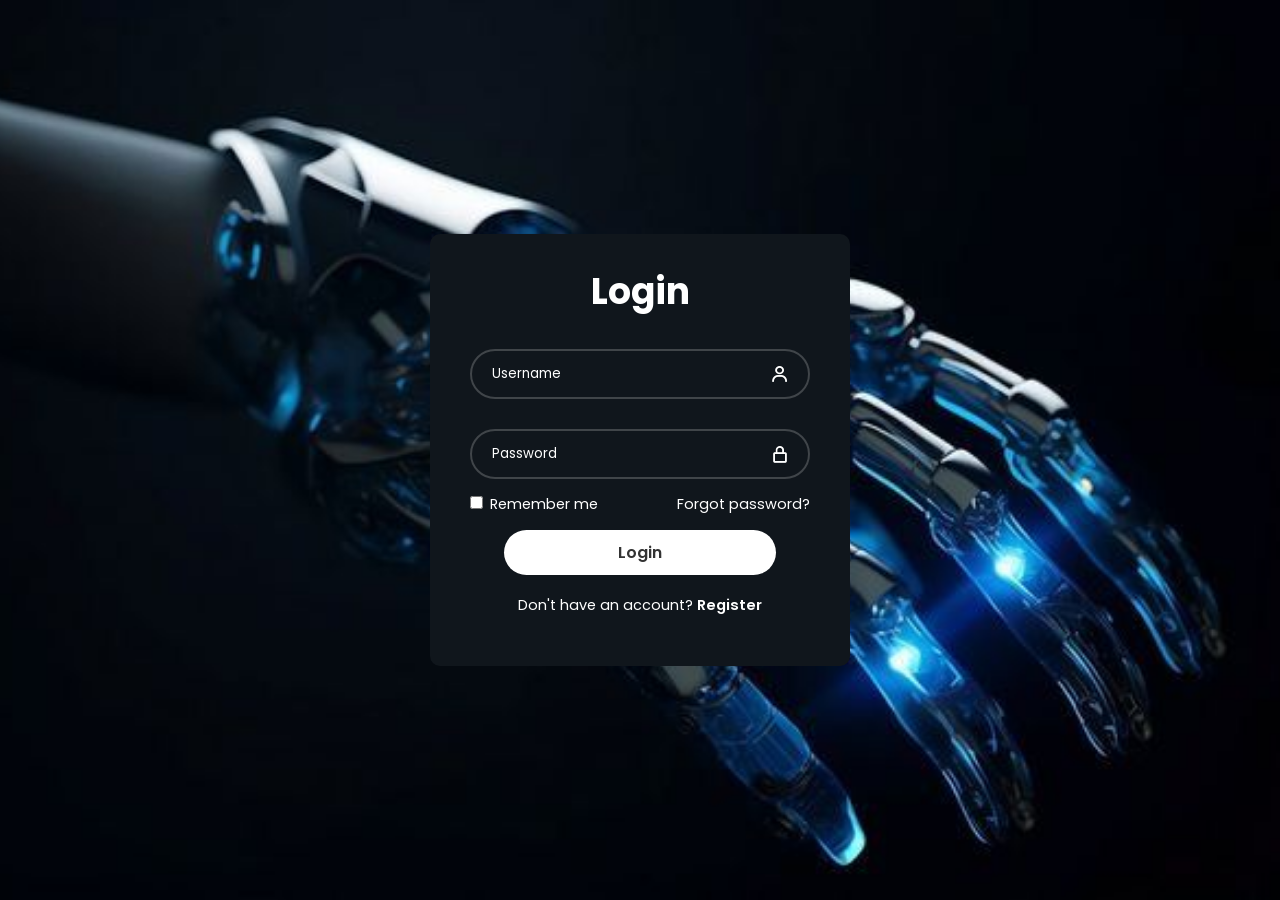
<file: index.html>
<!DOCTYPE html>
<html lang="ar">
<head>
    <title>Login Form</title>
    <link rel="stylesheet" href="style.css">
    <link href='https://unpkg.com/boxicons@2.1.4/css/boxicons.min.css' rel='stylesheet'>
</head>
<body>

    <div class="wrapper">
        <form action="robotics.html">
            <h1>Login</h1>

            <div class="input-box">
                <input type="text" placeholder="Username" required>
                <i class='bx bx-user'></i>
            </div>

            <div class="input-box">
                <input type="password" placeholder="Password" required>
                <i class='bx bx-lock-alt'></i>
            </div>

            <div class="remember-forgot">
                <label><input type="checkbox"> Remember me</label>
                <a href="#">Forgot password?</a> 
            </div>

            <button type="submit" class="btn">Login</button>

            <div class="register-link">
                <p>Don't have an account? <a href="#">Register</a></p>
            </div>
        </form>
    </div>

</body>
</html>
</file>
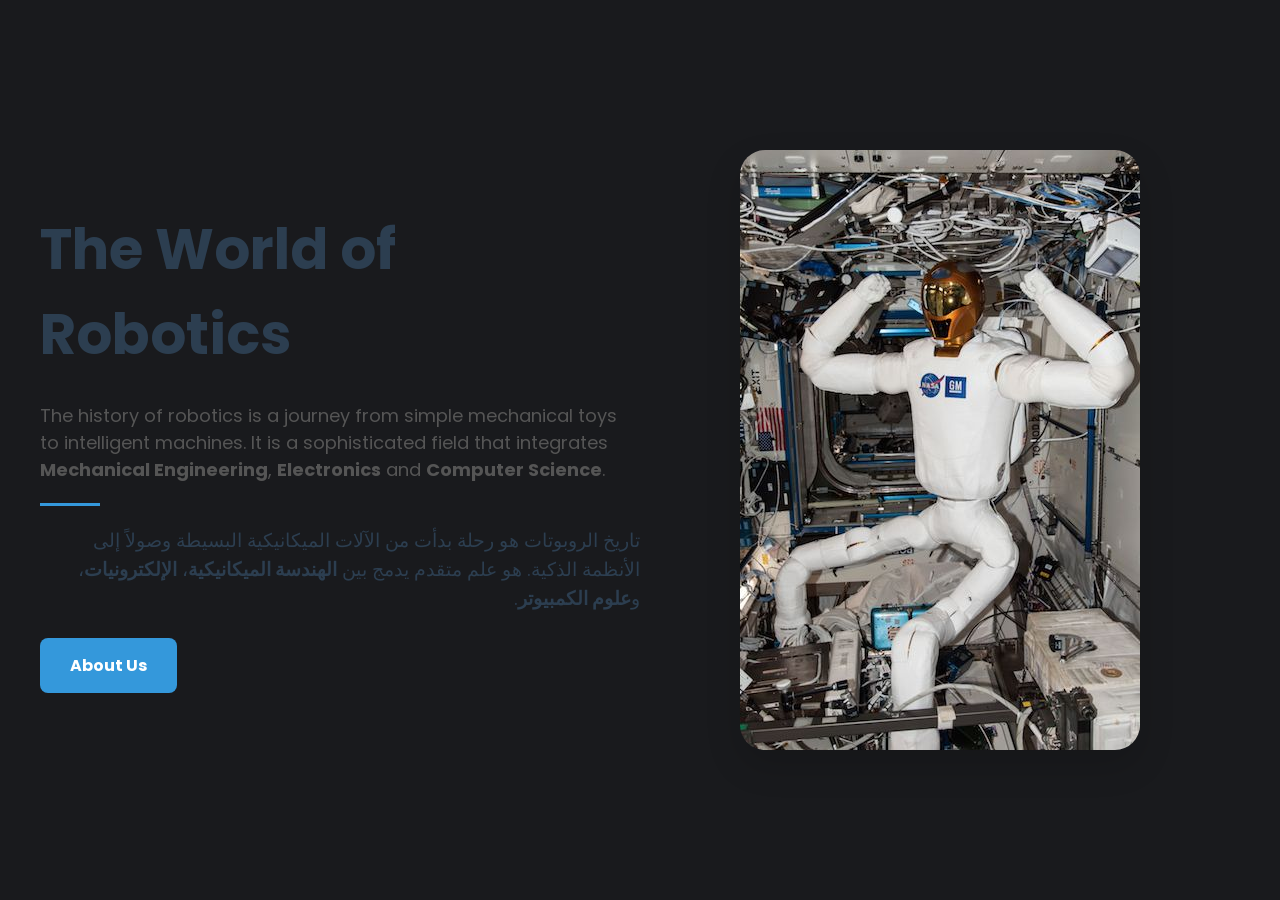
<file: robotics.html>
<!DOCTYPE html>
<html lang="ar">
<head>
    <title>Robotics World</title>
    <link rel="stylesheet" href="style.css">
</head>
<body class="robotics-page">

        <div class="container">
            <div class="text">
                <h1>The World of Robotics</h1>
                <p class="eng">
                    The history of robotics is a journey from simple mechanical toys to intelligent machines. 
                    It is a sophisticated field that integrates <strong>Mechanical Engineering</strong>, 
                    <strong>Electronics</strong> and <strong>Computer Science</strong>. 
                </p>
                
                <hr>

                <p class="arb" dir="rtl">
                    تاريخ الروبوتات هو رحلة بدأت من الآلات الميكانيكية البسيطة وصولاً إلى الأنظمة الذكية. 
                    هو علم متقدم يدمج بين <strong>الهندسة الميكانيكية</strong>، <strong>الإلكترونيات</strong>، 
                    و<strong>علوم الكمبيوتر</strong>.
                </p>

                <a href="us.html" class="btn">About Us</a>
            </div>

            <div class="image">
                <img src="robot.jpg">
            </div>
        </div>
     
</body>
</html>
</file>
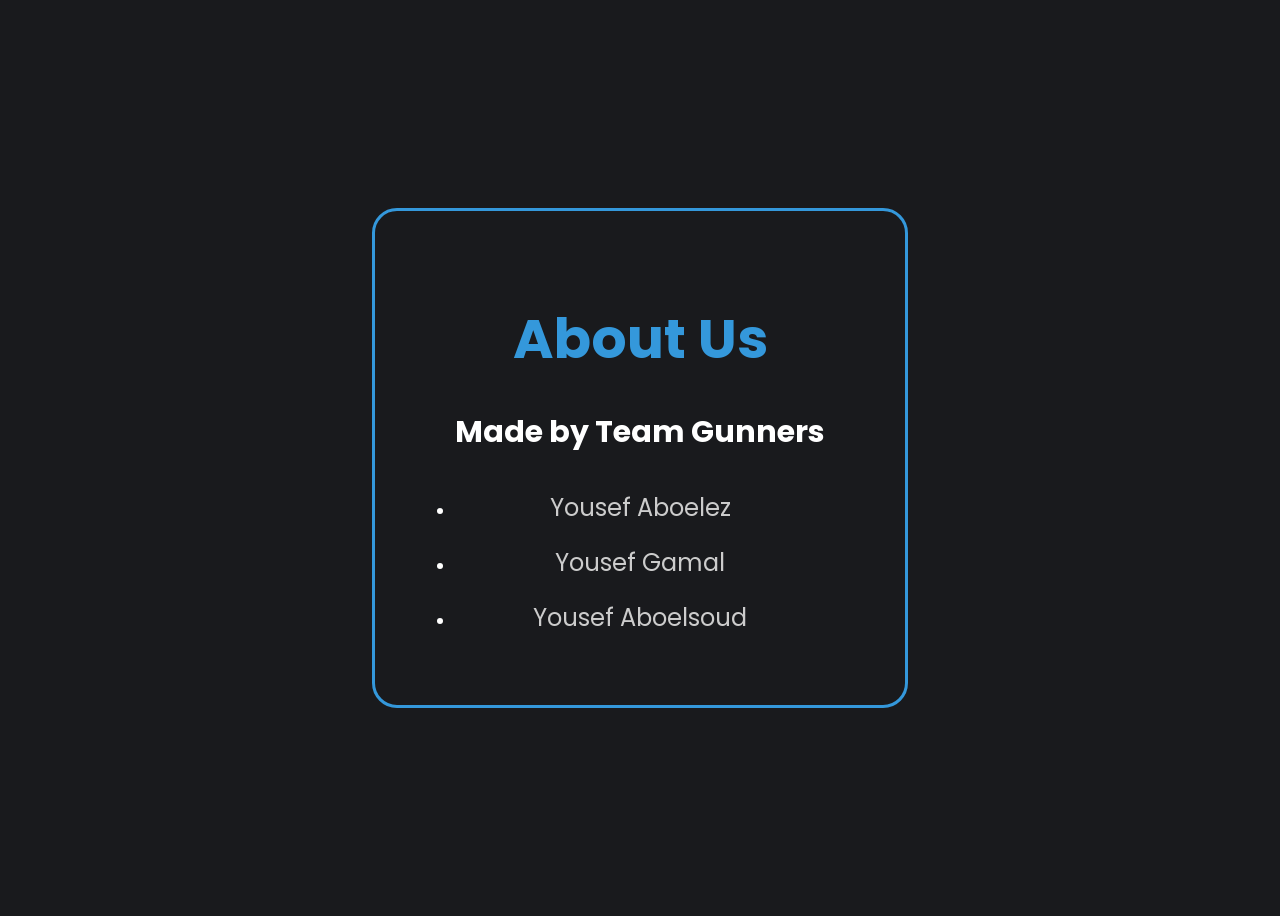
<file: us.html>
<!DOCTYPE html>
<html>
<head>
    <title>ABOUT US</title>
    <link href="https://fonts.googleapis.com/css2?family=Poppins:wght@400;700&display=swap" rel="stylesheet">
</head>
<body>

    <div class="container">
        <h1>About Us</h1>
        <p class="team-name">Made by Team Gunners</p>
        
        <ul class="email-list">
            <li><a href="https://www.linkedin.com/in/yousef-abuelez-245823205?utm_source=share&utm_campaign=share_via&utm_content=profile&utm_medium=ios_app">Yousef Aboelez</a></li>
            <li><a href="mailto:member2@gmail.com">Yousef Gamal</a></li>
            <li><a href="mailto:member3@gmail.com">Yousef Aboelsoud</a></li>
        </ul>
    </div>

</body>

<style>
        body {
            background-color: #191a1d;
            display: flex;
            justify-content: center;
            align-items: center;
            height: 100vh;
            font-family:  "Poppins",sans-serif;
            color: white;
        }

        .container {
            border: 3px solid #3498db;
            padding: 50px 80px;      
            border-radius: 25px;
            text-align: center;
        }

        h1 {
            color: #3498db;
            font-size: 55px;         
            margin-bottom: 15px;
        }

        .team-name {
            font-weight: bold;
            font-size: 30px;
            margin-bottom: 35px;
        }

           .email-list{
                 
               padding: 0;           
               margin: 0;    
      
         }
        .email-list li {
            margin: 20px 0;
        }

        .email-list a {
            color: #ccc;
            text-decoration: none;
            font-size: 24px;          
            transition: 0.3s ease;
            display: inline-block;
        }

        .email-list a:hover {
            color: #3498db;
            text-decoration: underline;
            transform: scale(1.1);    
        }
    </style>

</html>
</file>
<file: style.css>
@import url("https://fonts.googleapis.com/css2?family=Poppins:wght@300;400;500;600;700;800;900&display=swap");

* {
    margin: 0;
    padding: 0;
    box-sizing: border-box;
    font-family: "Poppins", sans-serif;
}

body {
    display: flex;
    justify-content: center;
    align-items: center;
    background: url('immg.jpg') no-repeat;
    background-size: cover;
    background-position: center;
    min-height: 100vh;
}

.wrapper {
    width: 420px;
    background: #10161c;
    color: #fff;
    border-radius: 10px;
    padding: 30px 40px;
}

.wrapper h1 {
    font-size: 36px;
    text-align: center;
}

.wrapper .input-box {
    position: relative;
    width: 100%;
    height: 50px;
    background: #10161c;
    margin: 30px 0;
}

.input-box input {
    width: 100%;
    height: 100%;
    background: transparent;
    outline: none;
    border: 2px solid rgba(255, 255, 255, .2);
    border-radius: 40px;
    color: #fff;
    padding: 20px 45px 20px 20px;
}

.input-box input::placeholder {
    color: #ffffff;
}

.input-box i {
    position: absolute;
    right: 20px;
    top: 50%;
    transform: translateY(-50%);
    font-size: 20px;
}

.wrapper .remember-forgot {
    display: flex;
    justify-content: space-between;
    font-size: 14.5px;
    margin: -15px 0 15px;
}

.remember-forgot label input {
    accent-color: #fff;
    margin-right: 3px;
}

.remember-forgot a {
    color: #fff;
    text-decoration: none;
}

.remember-forgot a:hover {
    text-decoration: underline;
}

.wrapper .btn {
    width: 80%;
    display: block;
    margin: 0 auto;
    height: 45px;
    background: #fff;
    border: none;
    border-radius: 40px;
    cursor: pointer;
    font-size: 16px;
    color: #333;
    font-weight: 600;
}

.wrapper .register-link {
    font-size: 14.5px;
    text-align: center;
    margin: 20px 0;
}

.register-link p a {
    color: #fff;
    text-decoration: none;
    font-weight: 600;
}

.register-link p a:hover {
    text-decoration: underline;
}



.robotics-page {
    background: #191a1d;
}

.robotics-page .container {
    display: flex;
    align-items: center;
    min-height: 100vh;
    max-width: 1200px;
    margin: 0 auto;
}

.robotics-page .text {
    flex: 1;
}

.robotics-page .text h1 {
    font-size: 56px;
    color: #2c3e50;
    margin-bottom: 25px;
    text-align: left;
}

.robotics-page .eng {
    font-size: 18px;
    color: #555;
}

.robotics-page .arb {
    font-size: 19px; 
    color: #2c3e50;
    text-align: right;
}

.robotics-page hr {
    margin: 20px 0;
    border: 0;
    border-top: 3px solid #3498db;
    width: 60px;
}

.robotics-page .btn {
    display: inline-block;
    padding: 15px 30px;
    background-color: #3498db;
    color: white;
    text-decoration: none;
    border-radius: 8px;
    font-weight: bold;
    margin-top: 25px;
    transition: 0.3s ease;
}

.robotics-page .btn:hover {
    background-color: #2980b9;
    transform: translateY(-3px);
}

.robotics-page .image {
    flex: 1;
    display: flex;
    justify-content: center;
}

.robotics-page .image img {
    max-width: 100%;
    border-radius: 25px;
    box-shadow: 0 15px 35px rgba(0, 0, 0, 0.15);
}
</file>
